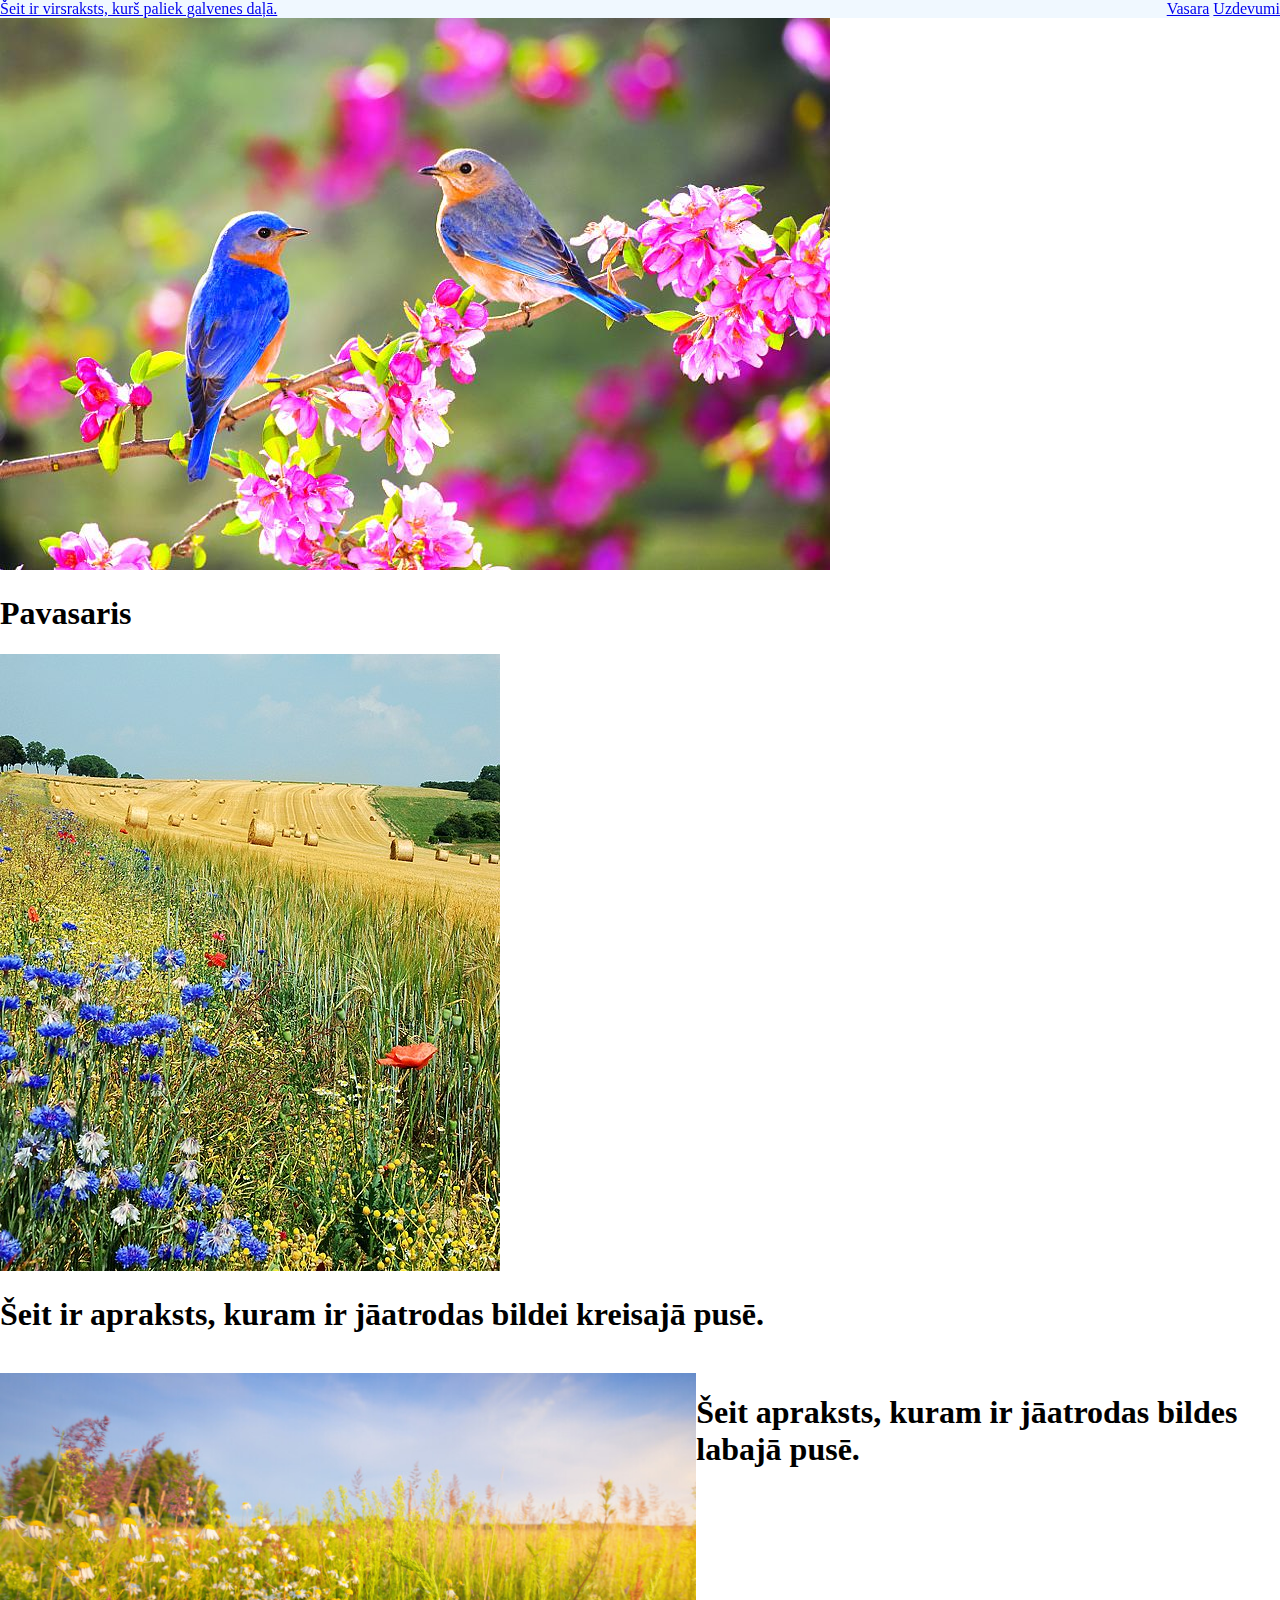
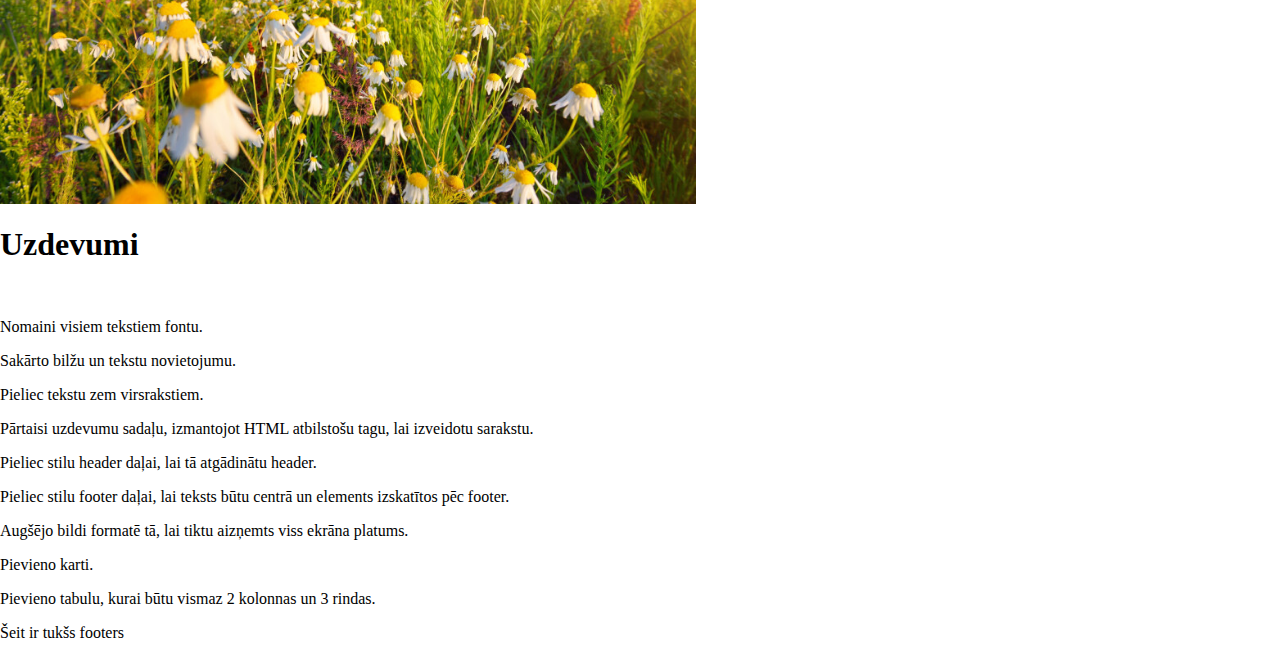
<file: index.html>
<!DOCTYPE html>
<html lang="en">

<head>
    <title>HTML&CSS</title>
    <meta charset="utf-8">
    <meta name="viewport" content="width=device-width">
</head>

<body style="margin: 0; padding: 0;">

    <!-- Header -->
    <header style="background-color: aliceblue; position: sticky; top: 0; display: flex; flex-direction: row; justify-content: space-between;">
        <a href="#pavasaris">Šeit ir virsraksts, kurš paliek galvenes daļā.</a>
        <div>
            <a href="#vasara">Vasara</a>
            <a href="#plava">Uzdevumi</a>
        </div>
    </header>

    <div id="pavasaris">
        <img src="resources/Pavasaris.jpg" alt="Pavasaris">
        <div>
            <h1>Pavasaris</h1>
        </div>
        <div id="vasara">
            <img src="resources/Vasara.jpg" alt="Vasara">
            <h1>Šeit ir apraksts, kuram ir jāatrodas bildei kreisajā pusē.</h1><br>
        </div>

        <div id="plava" style="display: flex; flex-direction: row;">
            <div style="display: block;">
                <img style="display: block; width:100%" src="resources/Plava.jpg" alt="Plava">
            </div>
            <div style="display: block;">
                <h1>Šeit apraksts, kuram ir jāatrodas bildes labajā pusē.</h1>
            </div>
        </div>

        <!-- Exercises -->
        <div id="exercises">
            <h1>Uzdevumi</h1><br>
            <p>Nomaini visiem tekstiem fontu.</p>
            <p>Sakārto bilžu un tekstu novietojumu.</p>
            <p>Pieliec tekstu zem virsrakstiem.</p>
            <p>Pārtaisi uzdevumu sadaļu, izmantojot HTML atbilstošu tagu, lai izveidotu sarakstu.</p>
            <p>Pieliec stilu header daļai, lai tā atgādinātu header.</p>
            <p>Pieliec stilu footer daļai, lai teksts būtu centrā un elements izskatītos pēc footer.</p>
            <p>Augšējo bildi formatē tā, lai tiktu aizņemts viss ekrāna platums.</p>
            <p>Pievieno karti.</p>
            <p>Pievieno tabulu, kurai būtu vismaz 2 kolonnas un 3 rindas.</p>
        </div>

        <!-- Footer -->
        <footer>
            <p>Šeit ir tukšs footers</p>
        </footer>

</body>

</html>
</file>
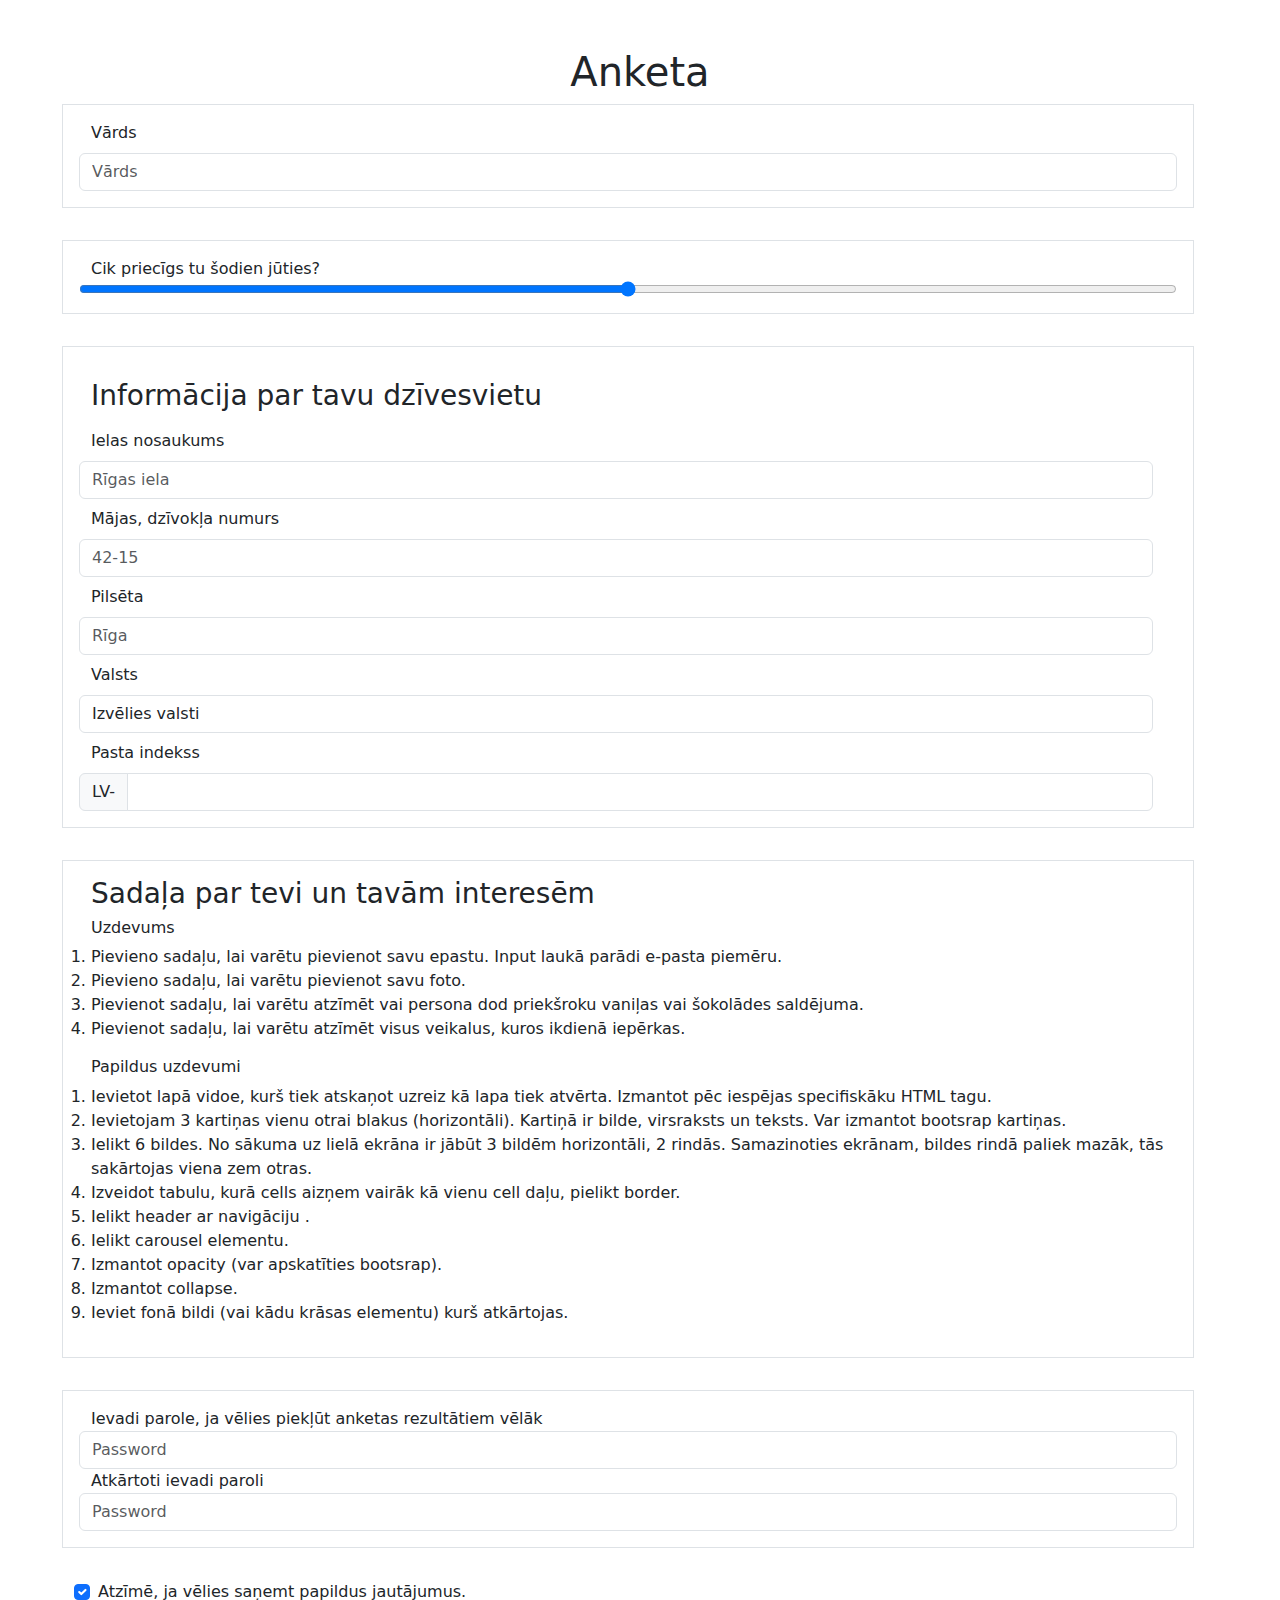
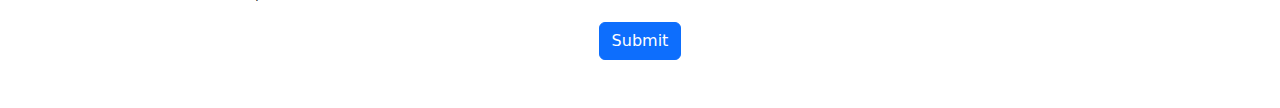
<file: bootstrap/index.html>
<!DOCTYPE html>
<html lang="en">

<head>
  <meta charset='utf-8'>
  <meta name='viewport' content='width=device-width, initial-scale=1'>
  <link href="https://cdn.jsdelivr.net/npm/bootstrap@5.3.0/dist/css/bootstrap.min.css" rel="stylesheet">
  <title>Bootstrap form</title>
  <script>
    function validateForm() {
      const form = document.getElementById('survey');
      form.classList.add('was-validated');
    }
  </script>
</head>

<body>
  <div class="container my-5">
    <h1 class="d-flex justify-content-center">Anketa</h1>
    <form class="row g-3" id="survey">
      <div class="row border p-3 my-3">
        <label class="form-label" for="name">Vārds</label>
        <input type="text" class="form-control" id="name" placeholder="Vārds" required>
        <!-- Epasts-->
      </div>

      <div class="row border p-3 my-3">
        <label for="feelings">Cik priecīgs tu šodien jūties?</label>
        <input type="range" class="form-control-range" id="feelings">
      </div>

      <div class=" row border p-3 my-3">
        <div class="row gy-2">
          <h3>Informācija par tavu dzīvesvietu</h3>
          <label for="street">Ielas nosaukums</label>
          <input type="text" class="form-control" id="street" placeholder="Rīgas iela" required="">

          <label for="houseNumber">Mājas, dzīvokļa numurs</label>
          <input type="text" class="form-control" id="houseNumber" placeholder="42-15" required>

          <label for="city">Pilsēta</label>
          <input type="text" class="form-control" id="city" placeholder="Rīga" required>

          <label for="country">Valsts</label>
          <select id="country" class="form-control" required>
            <option value="" disabled selected>Izvēlies valsti</option>
            <option>Latvija</option>
            <option>Vācija</option>
            <option>Zviedrija</option>
          </select>


          <label for="inputZip">Pasta indekss</label>
          <div class="input-group" style="padding:0%">
            <span class="input-group-text">LV-</span>
            <input type="text" class="form-control" pattern="[0-9]{4}" id="inputZip" required>
          </div>

        </div>
      </div>

      <div class="row border p-3 my-3">
        <h3>Sadaļa par tevi un tavām interesēm</h3>
        <h6>Uzdevums</h6>
        <ol>
          <li>Pievieno sadaļu, lai varētu pievienot savu epastu. Input laukā parādi e-pasta piemēru.</li>
          <li>Pievieno sadaļu, lai varētu pievienot savu foto.</li>
          <li>Pievienot sadaļu, lai varētu atzīmēt vai persona dod priekšroku vaniļas vai šokolādes saldējuma.</li>
          <li>Pievienot sadaļu, lai varētu atzīmēt visus veikalus, kuros ikdienā iepērkas.</li>
        </ol>
        <h6>Papildus uzdevumi</h6>
        <ol>
          <li>Ievietot lapā vidoe, kurš tiek atskaņot uzreiz kā lapa tiek atvērta. Izmantot pēc iespējas specifiskāku
            HTML
            tagu.
          </li>
          <li>
            Ievietojam 3 kartiņas vienu otrai blakus (horizontāli). Kartiņā ir bilde, virsraksts un teksts. Var izmantot
            bootsrap kartiņas.
          </li>
          <li>Ielikt 6 bildes. No sākuma uz lielā ekrāna ir jābūt 3 bildēm horizontāli, 2 rindās. Samazinoties ekrānam,
            bildes rindā paliek mazāk, tās sakārtojas viena zem otras.
          </li>
          <li>
            Izveidot tabulu, kurā cells aizņem vairāk kā vienu cell daļu, pielikt border.
          </li>
          <li>
            Ielikt header ar navigāciju .
          </li>
          <li>
            Ielikt carousel elementu.
          </li>
          <li>Izmantot opacity (var apskatīties bootsrap).</li>
          <li>
            Izmantot collapse.
          </li>
          <li>
            Ieviet fonā bildi (vai kādu krāsas elementu) kurš atkārtojas.
          </li>
        </ol>
      </div>

      <div class="row border p-3 my-3">
        <label for="inputPassword1">Ievadi parole, ja vēlies piekļūt anketas rezultātiem vēlāk</label>
        <input type="password" class="form-control" id="inputPassword1" placeholder="Password">
        <label for="inputPassword2">Atkārtoti ievadi paroli</label>
        <input type="password" class="form-control" id="inputPassword2" placeholder="Password">
      </div>

      <div class="form-check">
        <input class="form-check-input" type="checkbox" value="" id="flexCheckChecked" checked>
        <label class="form-check-label" for="flexCheckChecked">
          Atzīmē, ja vēlies saņemt papildus jautājumus.
        </label>
      </div>

      <div class="d-flex justify-content-center">
        <button type="submit" class="btn btn-primary d-flex justify-content-center"
          onclick="validateForm()">Submit</button>
      </div>
    </form>
  </div>

</body>

</html>
</file>
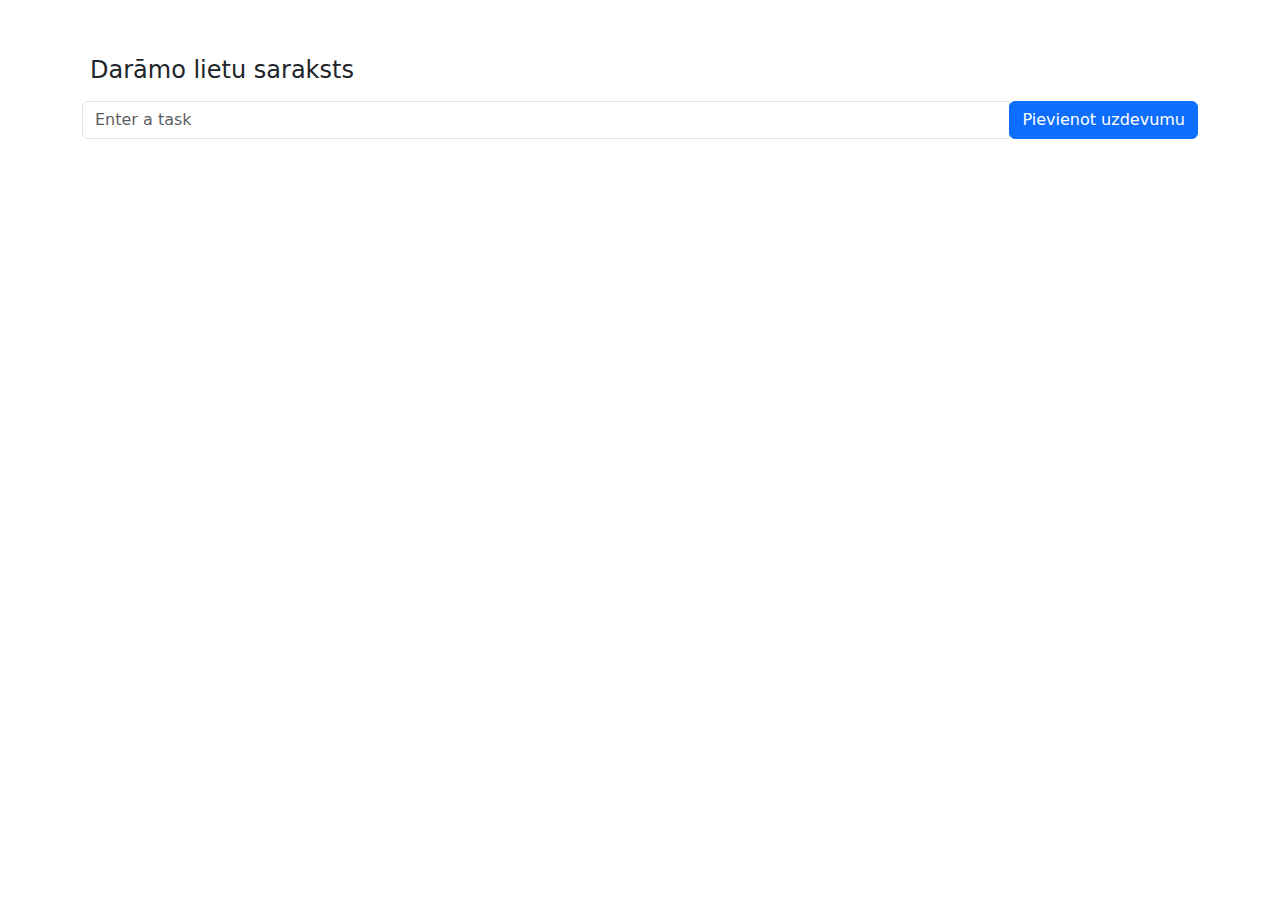
<file: javascript/index.html>
<!DOCTYPE html>
<html lang="en">

<head>
  <meta charset="UTF-8">
  <meta name="viewport" content="width=device-width, initial-scale=1.0">
  <title>To-Do List</title>
  <link href="https://cdn.jsdelivr.net/npm/bootstrap@5.3.0/dist/css/bootstrap.min.css" rel="stylesheet">
  <script src="scripts/todolist.js"></script>
</head>

<body>

  <div class="container mt-5" id="todo">
    <h4 class="p-2">Darāmo lietu saraksts</h4>
    <div class="input-group mb-3">
      <input type="text" id="taskInput" class="form-control" placeholder="Enter a task" aria-label="Enter a task">
      <div class="input-group-append">
        <button class="btn btn-primary" type="button" onclick="addTask()">Pievienot uzdevumu</button>
      </div>
    </div>
    <ul id="taskList" class="list-group"></ul>
  </div>

</body>

</html>
</file>
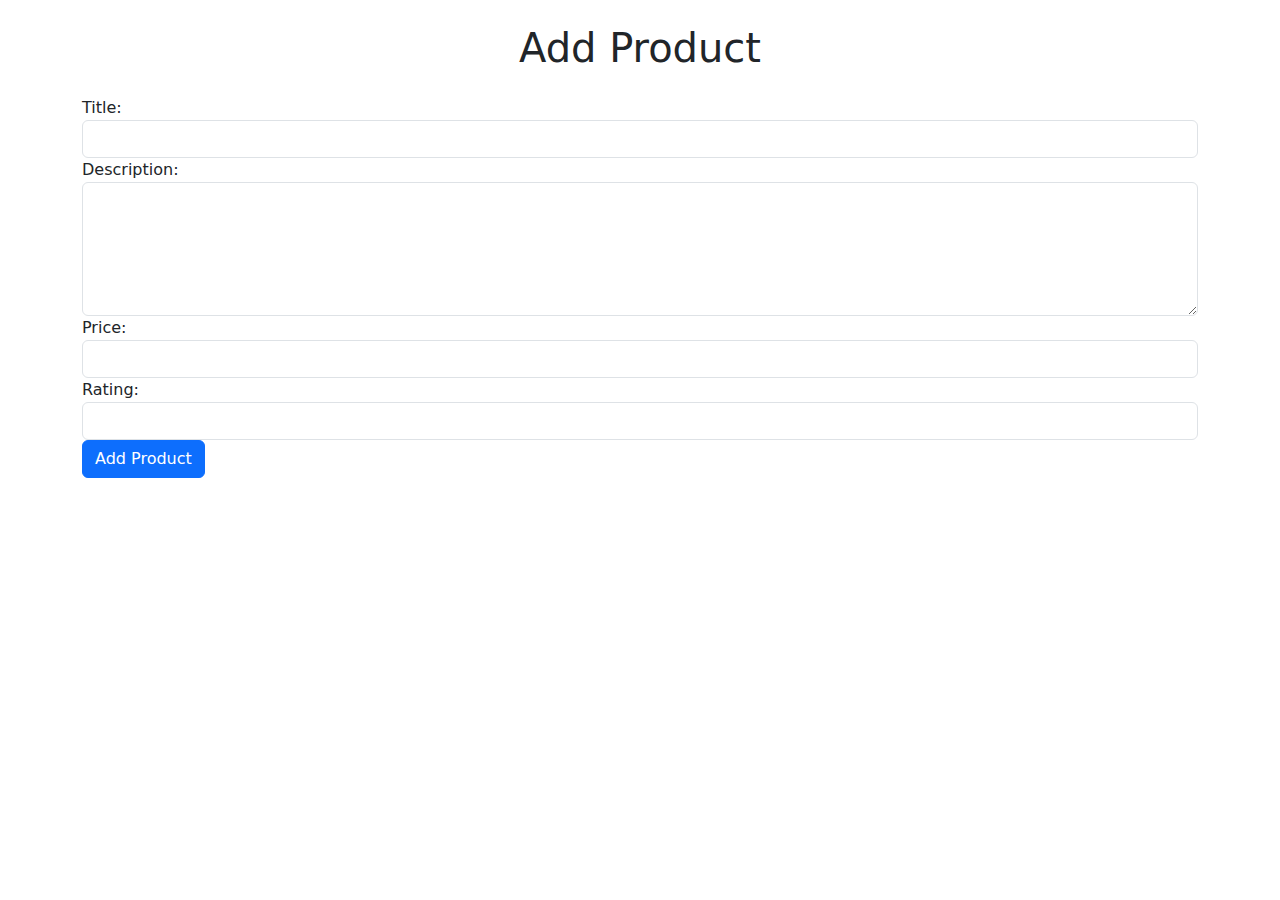
<file: JavaScript2/NewProducts/index.html>
<!DOCTYPE html>
<html>
<head>
  <title>Add Product</title>
  <link rel="stylesheet" href="https://cdn.jsdelivr.net/npm/bootstrap@5.3.0/dist/css/bootstrap.min.css">
</head>
<body>
  <div class="container">
    <h1 class="text-center my-4">Add Product</h1>
    <form id="add-product-form">
      <div class="form-group">
        <label for="title">Title:</label>
        <input type="text" class="form-control" id="title" required>
      </div>
      <div class="form-group">
        <label for="description">Description:</label>
        <textarea class="form-control" id="description" rows="5" required></textarea>
      </div>
      <div class="form-group">
        <label for="price">Price:</label>
        <input type="number" class="form-control" id="price" required>
      </div>
      <div class="form-group">
        <label for="rating">Rating:</label>
        <input type="number" step="0.01" class="form-control" id="rating" required>
      </div>
      <button type="submit" class="btn btn-primary">Add Product</button>
    </form>
    <div id="status"></div>
  </div>

  <script src="script.js"></script>
</body>
</html>
</file>
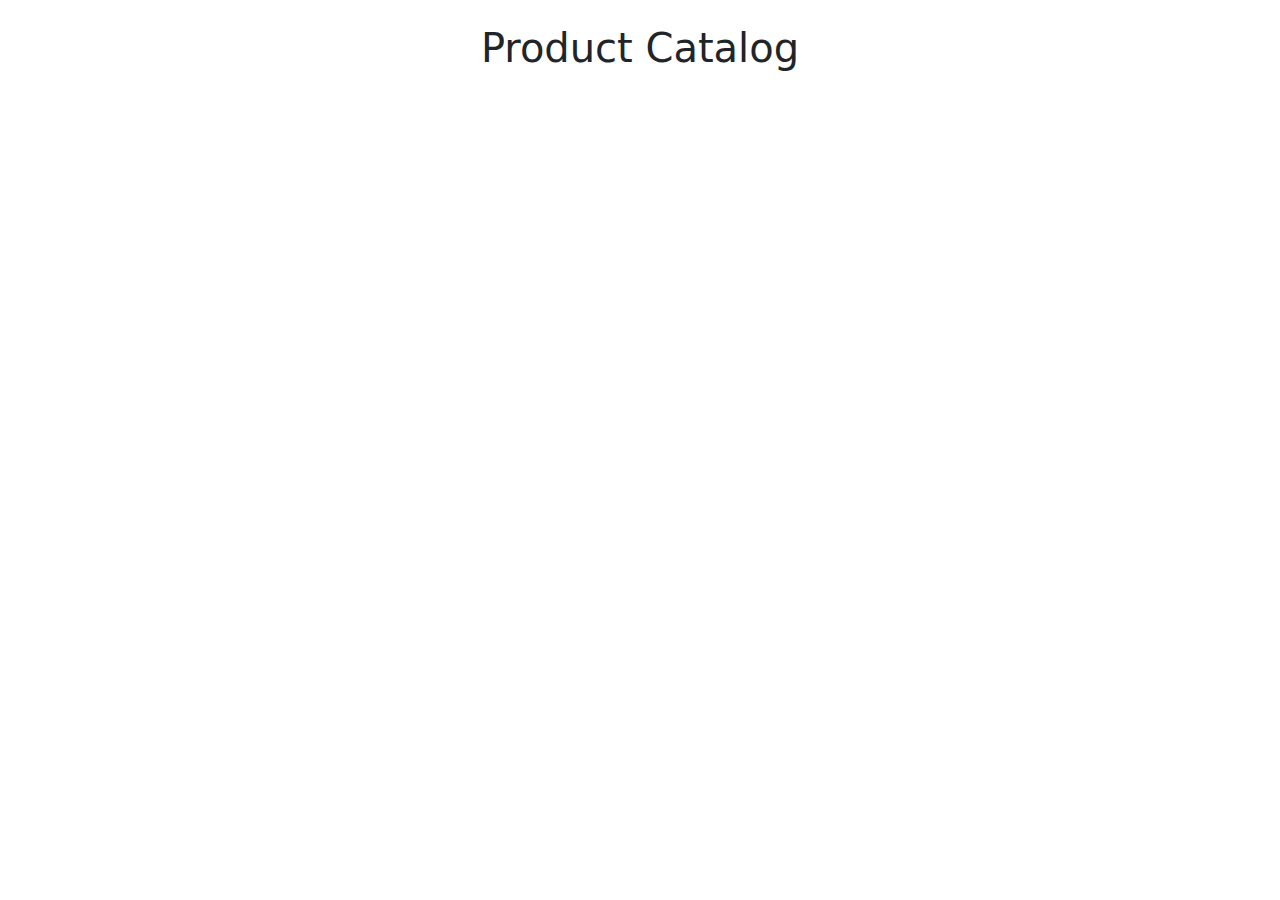
<file: JavaScript2/ProductCatalog/index.html>
<!DOCTYPE html>
<html>
<head>
  <title>Product Catalog</title>
  <link rel="stylesheet" href="https://cdn.jsdelivr.net/npm/bootstrap@5.3.0/dist/css/bootstrap.min.css">
</head>
<body>
  <div class="container">
    <h1 class="text-center my-4">Product Catalog</h1>
    <div id="product-catalog" class="row"></div>
  </div>

  <script src="skrip.js"></script>
  <!--<script src="script.js"></script>-->
</body>
</html>
</file>
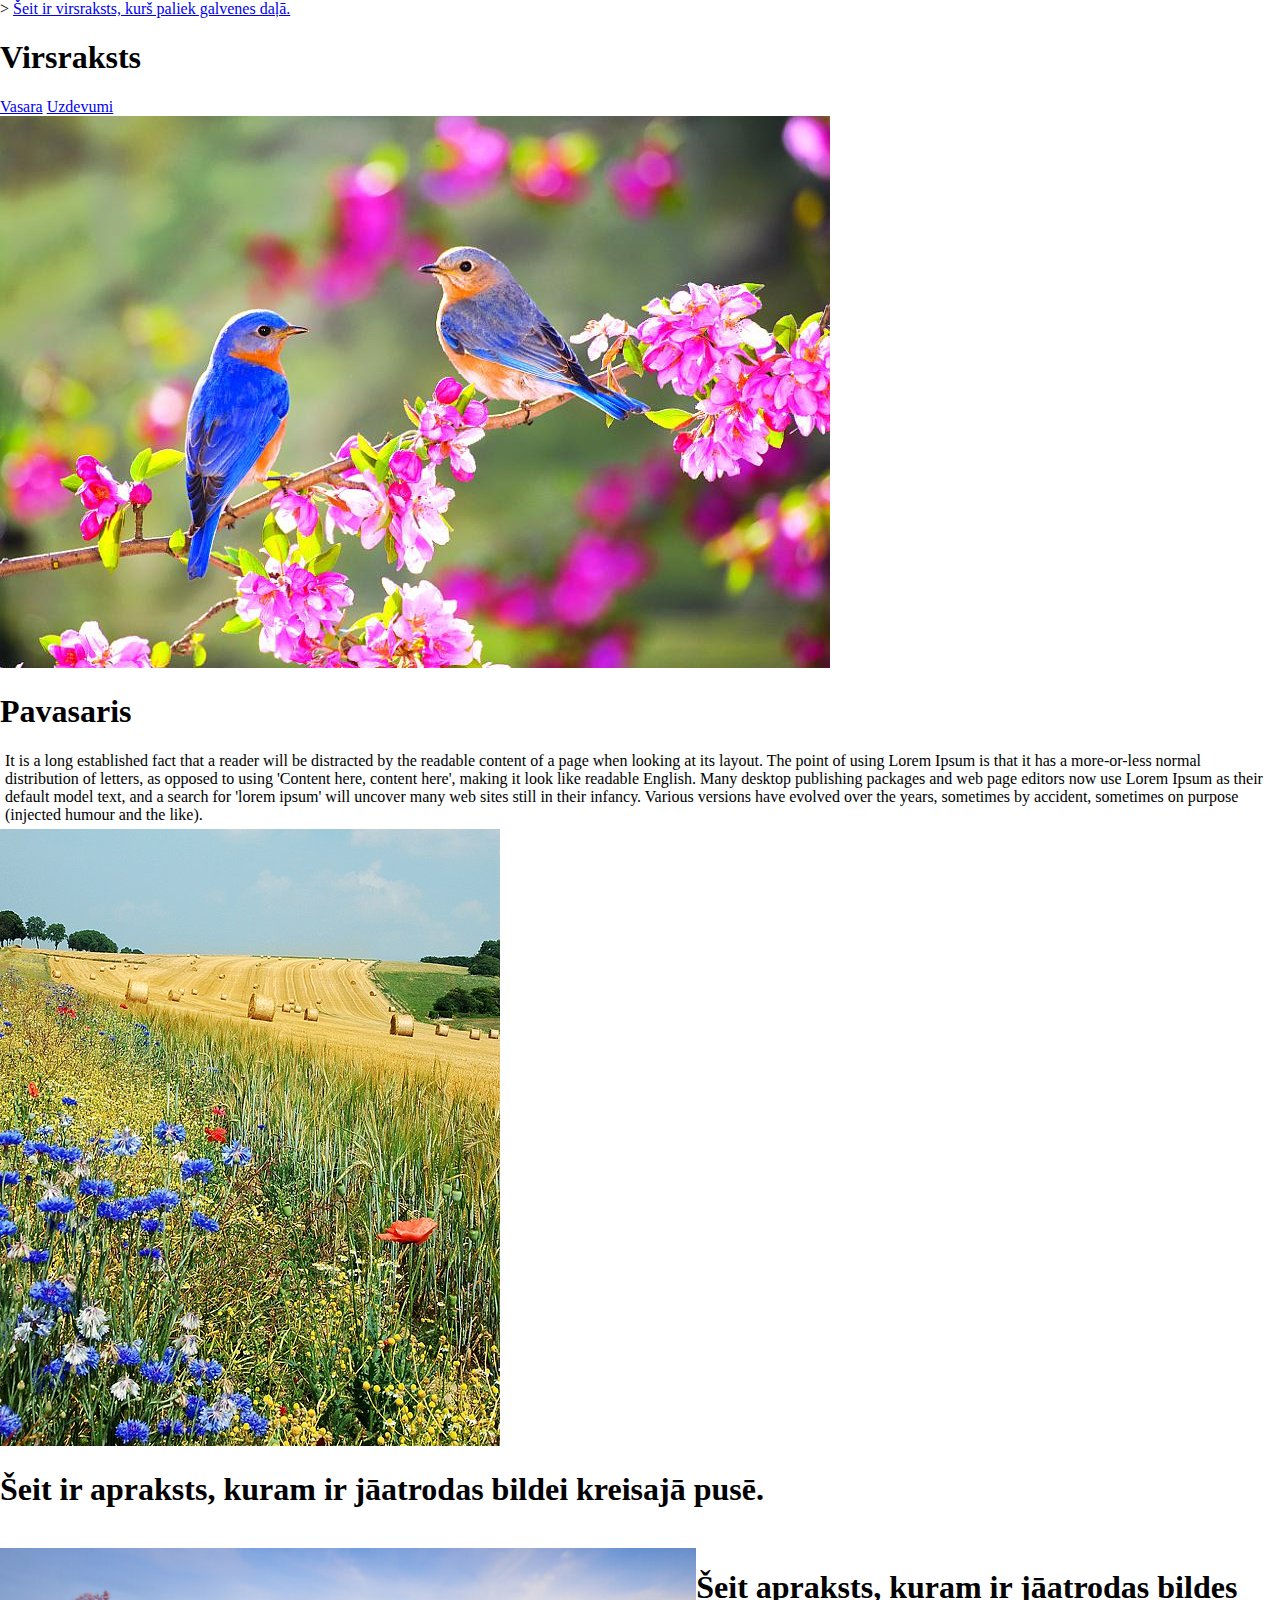
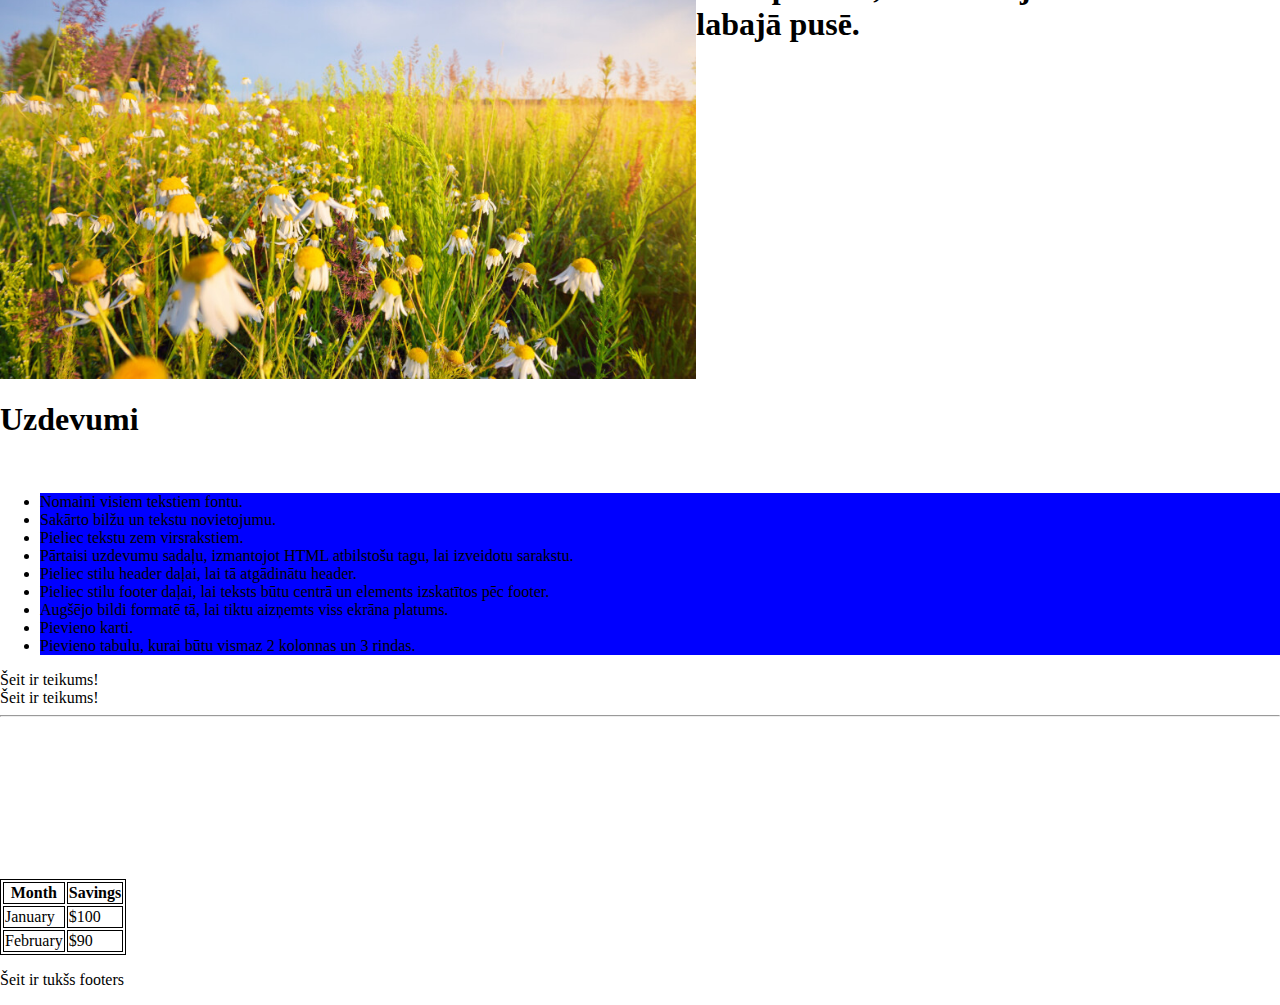
<file: more.html>
<!DOCTYPE html>
<html lang="en">

<head>
    <title>HTML&CSS</title>
    <meta charset="utf-8">
    <meta name="viewport" content="width=device-width">
    <style>
        table, th, td {
        border: 1px solid black;
        }
    </style>
    <link rel="stylesheet" href="styles.css">
</head>

<body style="margin: 0; padding: 0;">

    <!-- Header -->
    <header style="background-color: aliceblue; position: sticky; top: 0; display: flex; flex-direction: row; justify-content: space-between;"></header>>
       
        <a href="#pavasaris">Šeit ir virsraksts, kurš paliek galvenes daļā.</a>
        <h1>Virsraksts</h1>
        <div>
            <a href="#vasara">Vasara</a>
            <a href="#plava">Uzdevumi</a>
        </div>
    </header>

    <div id="pavasaris" class="season">
        <img src="resources/Pavasaris.jpg" alt="Pavasaris">
        <div>
            <h1>Pavasaris</h1>
            <p style="margin: 5px;">It is a long established fact that a reader will be distracted by the readable content of a page when
                looking at its layout. The point of using Lorem Ipsum is that it has a more-or-less normal distribution
                of letters, as opposed to using 'Content here, content here', making it look like readable English. Many
                desktop publishing packages and web page editors now use Lorem Ipsum as their default model text, and a
                search for 'lorem ipsum' will uncover many web sites still in their infancy. Various versions have
                evolved over the years, sometimes by accident, sometimes on purpose (injected humour and the like).</p>
        </div>
        <div id="vasara">
            <img src="resources/Vasara.jpg" alt="Vasara">
            <h1>Šeit ir apraksts, kuram ir jāatrodas bildei kreisajā pusē.</h1><br>
        </div>

        <div id="plava" style="display: flex; flex-direction: row;">
            <div style="display: block;">
                <img style="display: block; width:100%" src="resources/Plava.jpg" alt="Plava">
            </div>
            <div style="display: block;">
                <h1>Šeit apraksts, kuram ir jāatrodas bildes labajā pusē.</h1>
            </div>
        </div>

        <!-- Exercises -->
        <h1>Uzdevumi</h1><br>
        <ul id="exercises">
            <li>Nomaini visiem tekstiem fontu.</li>
            <li>Sakārto bilžu un tekstu novietojumu.</li>
            <li>Pieliec tekstu zem virsrakstiem.</li>
            <li>Pārtaisi uzdevumu sadaļu, izmantojot HTML atbilstošu tagu, lai izveidotu sarakstu.</li>
            <li>Pieliec stilu header daļai, lai tā atgādinātu header.</li>
            <li>Pieliec stilu footer daļai, lai teksts būtu centrā un elements izskatītos pēc footer.</li>
            <li>Augšējo bildi formatē tā, lai tiktu aizņemts viss ekrāna platums.</li>
            <li>Pievieno karti.</li>
            <li>Pievieno tabulu, kurai būtu vismaz 2 kolonnas un 3 rindas.</li>
        </ul>

        <div>Šeit ir teikums!</div>
        <span>Šeit ir teikums!</span>

        <hr>

        <iframe src="https://goo.gl/maps/ZEFZbvi9jNLoqmuYA" frameborder="0"></iframe>

        <table>
            <tr>
              <th>Month</th>
              <th>Savings</th>
            </tr>
            <tr>
              <td>January</td>
              <td>$100</td>
            </tr>
            <tr>
                <td>February</td>
                <td>$90</td>
              </tr>
          </table> 

        <!-- Footer -->
        <footer>
            <p>Šeit ir tukšs footers</p>
        </footer>

</body>

</html>
</file>
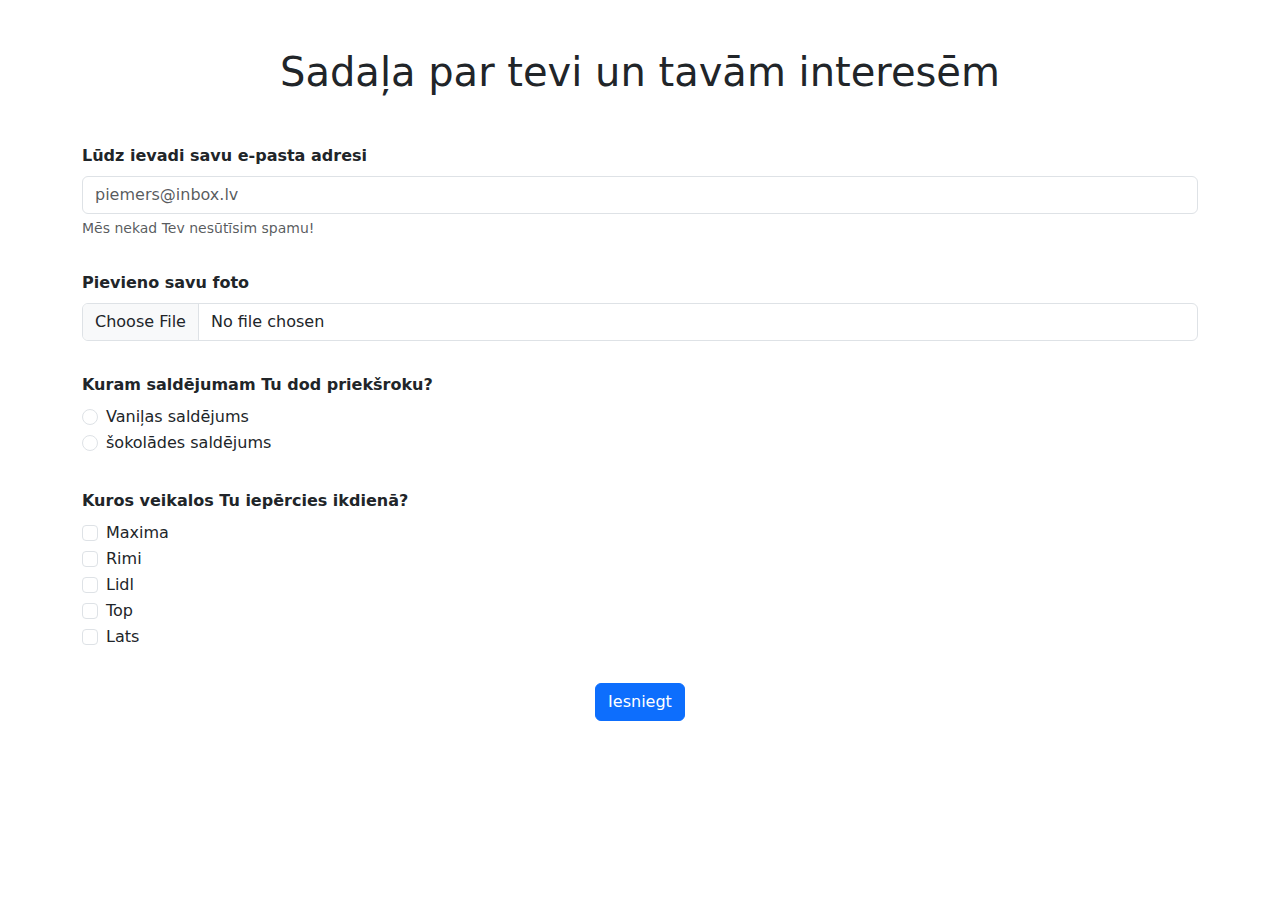
<file: bootstrap/praktiskais.html>
<!DOCTYPE html>
<html lang="en">
<head>
    <meta charset="UTF-8">
    <meta name="viewport" content="width=device-width, initial-scale=1.0">
    <link href="https://cdn.jsdelivr.net/npm/bootstrap@5.3.0/dist/css/bootstrap.min.css" rel="stylesheet">
    <title>Aptauja</title>
</head>
<body>
    <div class="container my-5">
        <h1 class="d-flex mb-5 justify-content-center">Sadaļa par tevi un tavām interesēm</h1>
        <form class="row g-3" id="survey">
            <div class="mb-3">
              <label for="exampleInputEmail1" class="form-label fw-bold">Lūdz ievadi savu e-pasta adresi</label>
              <input type="email" class="form-control" id="exampleInputEmail1" placeholder="piemers@inbox.lv" aria-describedby="emailHelp" required>
              <div id="emailHelp" class="form-text">Mēs nekad Tev nesūtīsim spamu!</div>
            </div>
            
            <div class="mb-3">
                <label class="form-label fw-bold" for="inputGroupFile01">Pievieno savu foto</label>
                <input type="file" class="form-control" id="inputGroupFile01">
            </div>
            
            <div class="mb-3">
                <label class="form-label fw-bold" for="flexRadioDefault">Kuram saldējumam Tu dod priekšroku?</label>
                <div class="form-check">
                    <input class="form-check-input" type="radio" name="flexRadioDefault" id="flexRadioDefault1" required>
                    <label class="form-check-label" for="flexRadioDefault1">
                      Vaniļas saldējums
                    </label>
                </div>

                <div class="form-check">
                    <input class="form-check-input" type="radio" name="flexRadioDefault" id="flexRadioDefault2">
                    <label class="form-check-label" for="flexRadioDefault2">
                      šokolādes saldējums
                    </label>
                </div>
            </div>
            
            <div class="mb-3">
                <label class="form-label fw-bold" for="flexRadioDefault">Kuros veikalos Tu iepērcies ikdienā?</label>

                <div class="form-check">
                    <input class="form-check-input" type="checkbox" value="" id="flexCheckDefault">
                    <label class="form-check-label" for="flexCheckDefault">
                    Maxima
                    </label>
                </div>
                <div class="form-check">
                    <input class="form-check-input" type="checkbox" value="" id="flexCheckChecked">
                    <label class="form-check-label" for="flexCheckChecked">
                    Rimi
                    </label>
                </div>
                <div class="form-check">
                    <input class="form-check-input" type="checkbox" value="" id="flexCheckChecked">
                    <label class="form-check-label" for="flexCheckChecked">
                    Lidl
                    </label>
                </div>
                <div class="form-check">
                    <input class="form-check-input" type="checkbox" value="" id="flexCheckChecked">
                    <label class="form-check-label" for="flexCheckChecked">
                    Top
                    </label>
                </div>
                <div class="form-check">
                    <input class="form-check-input" type="checkbox" value="" id="flexCheckChecked">
                    <label class="form-check-label" for="flexCheckChecked">
                    Lats
                    </label>
                </div>
            </div>
            <div class="d-flex justify-content-center">
                <button type="submit" class="btn btn-primary d-flex justify-content-center"
                  onclick="validateForm()">Iesniegt</button>
            </div>
        
        
        
        
        </form>  

    </div>
</body>
</html>
</file>
<file: styles.css>
.season {

}

#pavasaris {

}

ul > li {
    background-color: blue
}
</file>
